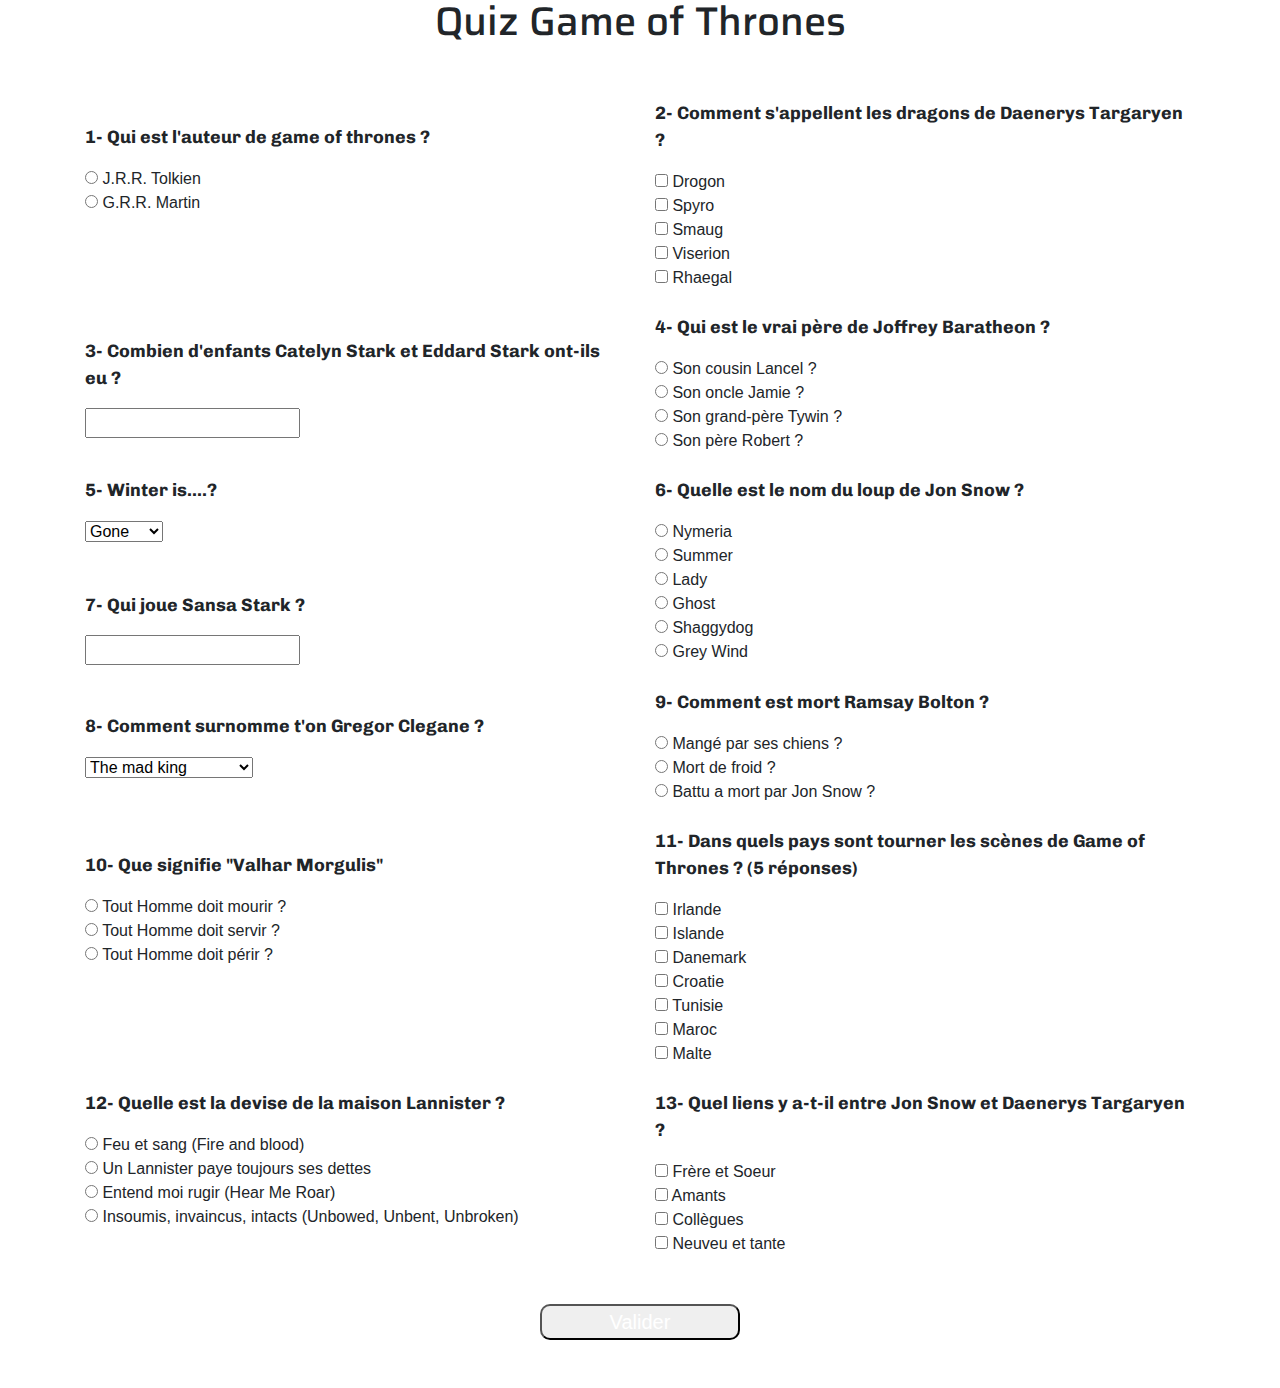
<file: index.html>
<!DOCTYPE html>
<html>
  <head>
    <meta charset="utf-8">
    <link rel="stylesheet" href="css/bootstrap.min.css">
    <link rel="stylesheet" href="./style.css">
    <link href="https://fonts.googleapis.com/css?family=Saira" rel="stylesheet">
    <link href="https://fonts.googleapis.com/css?family=Chivo:400,700" rel="stylesheet">
    <link rel="shortcut icon" href="images/icone.ico">

    <title>QUIZ GoT</title>
  </head>
  <body>
    <main>
      <h1>Quiz Game of Thrones</h1>

<br><br>

      <form action="./script.php">
        <div class="container">


          <div class="row">
            <div class="col-lg-6 center">
              <br>
              <p>1- Qui est l'auteur de game of thrones ?</p>
              <input type="radio" name="author" value="q1r1"> J.R.R. Tolkien <br>
              <input type="radio" name="author" value="q1r2"> G.R.R. Martin
                <br><br>
            </div>
            <div class="col-lg-6 center">
              <p>2- Comment s'appellent les dragons de Daenerys Targaryen ?</p>
              <input type="checkbox" name="drakeA" value="q2r1"> Drogon <br>
              <input type="checkbox" name="drakeB" value="q2r2"> Spyro <br>
              <input type="checkbox" name="drakeC" value="q2r3"> Smaug <br>
              <input type="checkbox" name="drakeD" value="q2r4"> Viserion <br>
              <input type="checkbox" name="drakeE" value="q2r5"> Rhaegal
                <br><br>
            </div>
          </div>


          <div class="row">
            <div class="col-lg-6 center">
              <br>
              <p>3- Combien d'enfants Catelyn Stark et Eddard Stark ont-ils eu ?</p>
              <input type="number" name="kids">
                <br><br>
            </div>
            <div class="col-lg-6 center">
              <p>4- Qui est le vrai père de Joffrey Baratheon ?</p>
              <input type="radio" name="father" value="q4r1"> Son cousin Lancel ? <br>
              <input type="radio" name="father" value="q4r2"> Son oncle Jamie ? <br>
              <input type="radio" name="father" value="q4r3"> Son grand-père Tywin ? <br>
              <input type="radio" name="father" value="q4r4"> Son père Robert ?
                <br><br>
            </div>
          </div>

          <div class="row">
            <div class="col-lg-6 center">
              <p>5- Winter is....?</p>
              <select name="winter">
                <option value="q5r1"> Gone </option>
                <option value="q5r2"> Cold </option>
                <option value="q5r3"> Coming </option>
              </select>
                <br><br>
<br>
              <p>7- Qui joue Sansa Stark ?</p>
              <input type="text" name="actress">
                <br><br>
            </div>
            <div class="col-lg-6 center">
              <p>6- Quelle est le nom du loup de Jon Snow ?</p>
              <input type="radio" name="wolf" value="q6r1"> Nymeria <br>
              <input type="radio" name="wolf" value="q6r2"> Summer <br>
              <input type="radio" name="wolf" value="q6r3"> Lady <br>
              <input type="radio" name="wolf" value="q6r4"> Ghost <br>
              <input type="radio" name="wolf" value="q6r5"> Shaggydog <br>
              <input type="radio" name="wolf" value="q6r6"> Grey Wind
                <br><br>
            </div>
          </div>

          <div class="row">
            <div class="col-lg-6 center">
              <br>
              <p>8- Comment surnomme t'on Gregor Clegane ?</p>
              <select name="alias">
                <option value="q8r1"> The mad king </option>
                <option value="q8r2"> The mountain </option>
                <option value="q8r3"> The king in the north </option>
              </select>
                <br><br>
            </div>
            <div class="col-lg-6 center">
              <p>9- Comment est mort Ramsay Bolton ?</p>
              <input type="radio" name="bolton" value="q9r1"> Mangé par ses chiens ? <br>
              <input type="radio" name="bolton" value="q9r2"> Mort de froid ? <br>
              <input type="radio" name="bolton" value="q9r3"> Battu a mort par Jon Snow ?
                <br><br>
            </div>
          </div>

          <div class="row">
            <div class="col-lg-6 center">
              <br>
              <p>10- Que signifie "Valhar Morgulis"</p>
              <input type="radio" name="valar" value="q10r1"> Tout Homme doit mourir ? <br>
              <input type="radio" name="valar" value="q10r2"> Tout Homme doit servir ? <br>
              <input type="radio" name="valar" value="q10r3"> Tout Homme doit périr ?
                <br><br>
            </div>
              <div class="col-lg-6 center">
              <p>11- Dans quels pays sont tourner les scènes de Game of Thrones ? (5 réponses)</p>
              <input type="checkbox" name="countryA" value="q11r1"> Irlande <br>
              <input type="checkbox" name="countryB" value="q11r2"> Islande <br>
              <input type="checkbox" name="countryC" value="q11r3"> Danemark <br>
              <input type="checkbox" name="countryD" value="q11r4"> Croatie <br>
              <input type="checkbox" name="countryE" value="q11r5"> Tunisie <br>
              <input type="checkbox" name="countryF" value="q11r6"> Maroc <br>
              <input type="checkbox" name="countryG" value="q11r6"> Malte
                <br><br>
            </div>
          </div>

          <div class="row">
            <div class="col-lg-6 center">
              <p>12- Quelle est la devise de la maison Lannister ?</p>
              <input type="radio" name="slogan" value="q12r1"> Feu et sang (Fire and blood)<br>
              <input type="radio" name="slogan" value="q12r2"> Un Lannister paye toujours ses dettes <br>
              <input type="radio" name="slogan" value="q12r3"> Entend moi rugir (Hear Me Roar) <br>
              <input type="radio" name="slogan" value="q12r4"> Insoumis, invaincus, intacts (Unbowed, Unbent, Unbroken)
                <br><br>
            </div>
            <div class="col-lg-6 center">
              <p>13- Quel liens y a-t-il entre Jon Snow et Daenerys Targaryen ?</p>
              <input type="checkbox" name="linkA" value="q13r1"> Frère et Soeur <br>
              <input type="checkbox" name="linkB" value="q13r1"> Amants <br>
              <input type="checkbox" name="linkC" value="q13r1"> Collègues <br>
              <input type="checkbox" name="linkD" value="q13r1"> Neuveu et tante
                <br><br>
            </div>
          </div>

            <br>
            <div class="col-lg-12 clic">
              <input class="button" type="submit" value="Valider">
            </div>

        </div>

        <br><br>
      </form>
    </main>
  </body>
</html>
</file>
<file: style.css>
h1
{
  text-align: center;
  font-family: 'Saira', sans-serif;
}
.clic
{
  display: flex;
  align-items: center;
  justify-content: center;
}
.button
{
  width: 200px;
  font-size: 20px;
  border-radius: 10px;
  color: white;
}
p
{
  font-family: 'Chivo', sans-serif;
  font-weight: bold;
  font-size: 18px;
}
.banner
{
  background-image: url(images/banner.jpg);
  height: 50vh   ;
  background-position: center;
  background-size: cover;
  position: relative;
}



/**************************************/
/************** HEADER ****************/
/**************************************/
</file>
